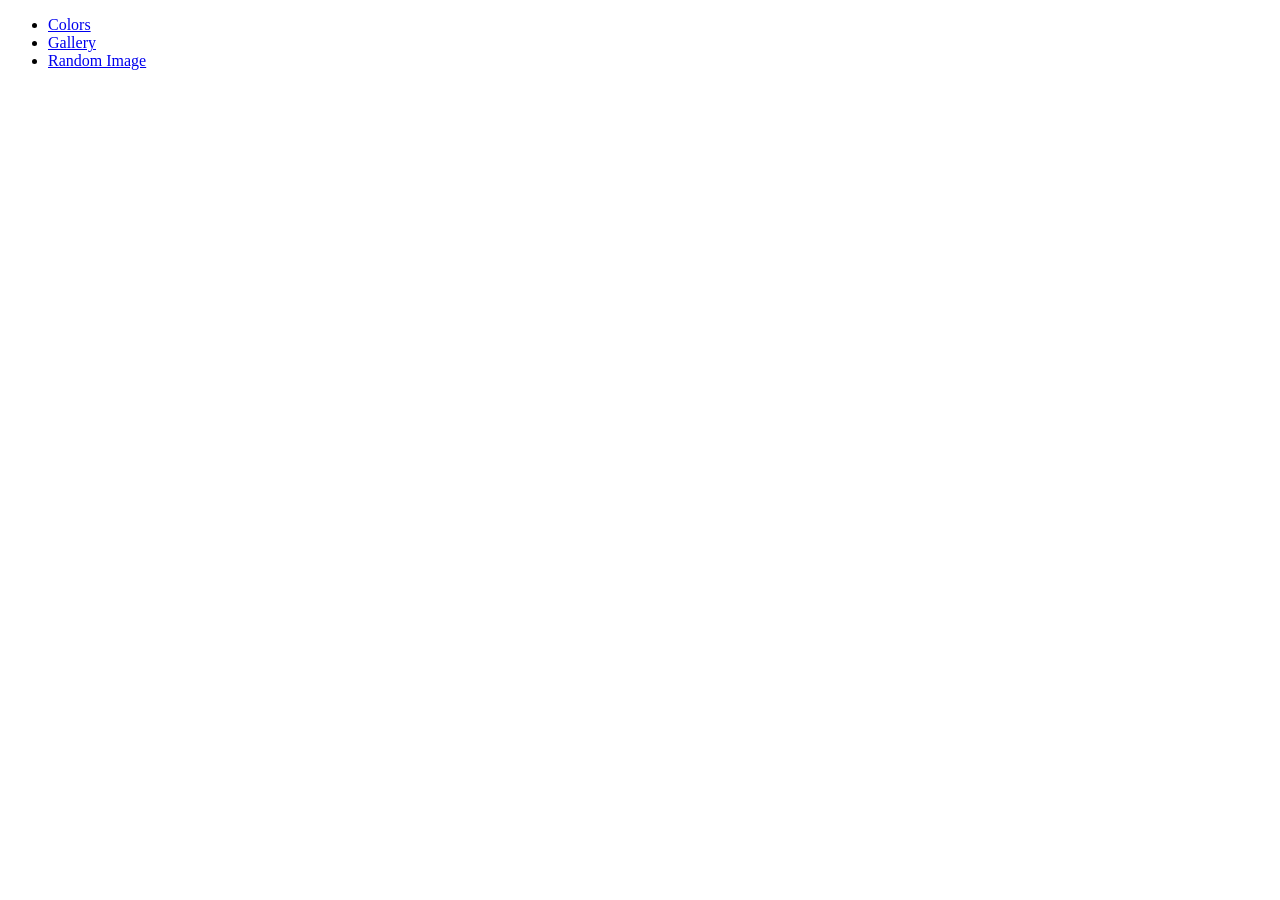
<file: index.html>
<!DOCTYPE html>
<html lang="en">
<head>
    <meta charset="UTF-8">
    <meta name="viewport" content="width=device-width, initial-scale=1.0">
    <title>JS Sandbox</title>
 
</head>
<body>
    <div class="container">
        <ul>
            <li><a href="colors.html">Colors</a></li>
            <li><a href="gallery.html">Gallery</a></li>
            <li><a href="random-image.html">Random Image</a></li>
        </ul>
    </div>
</body>
</html>
</file>
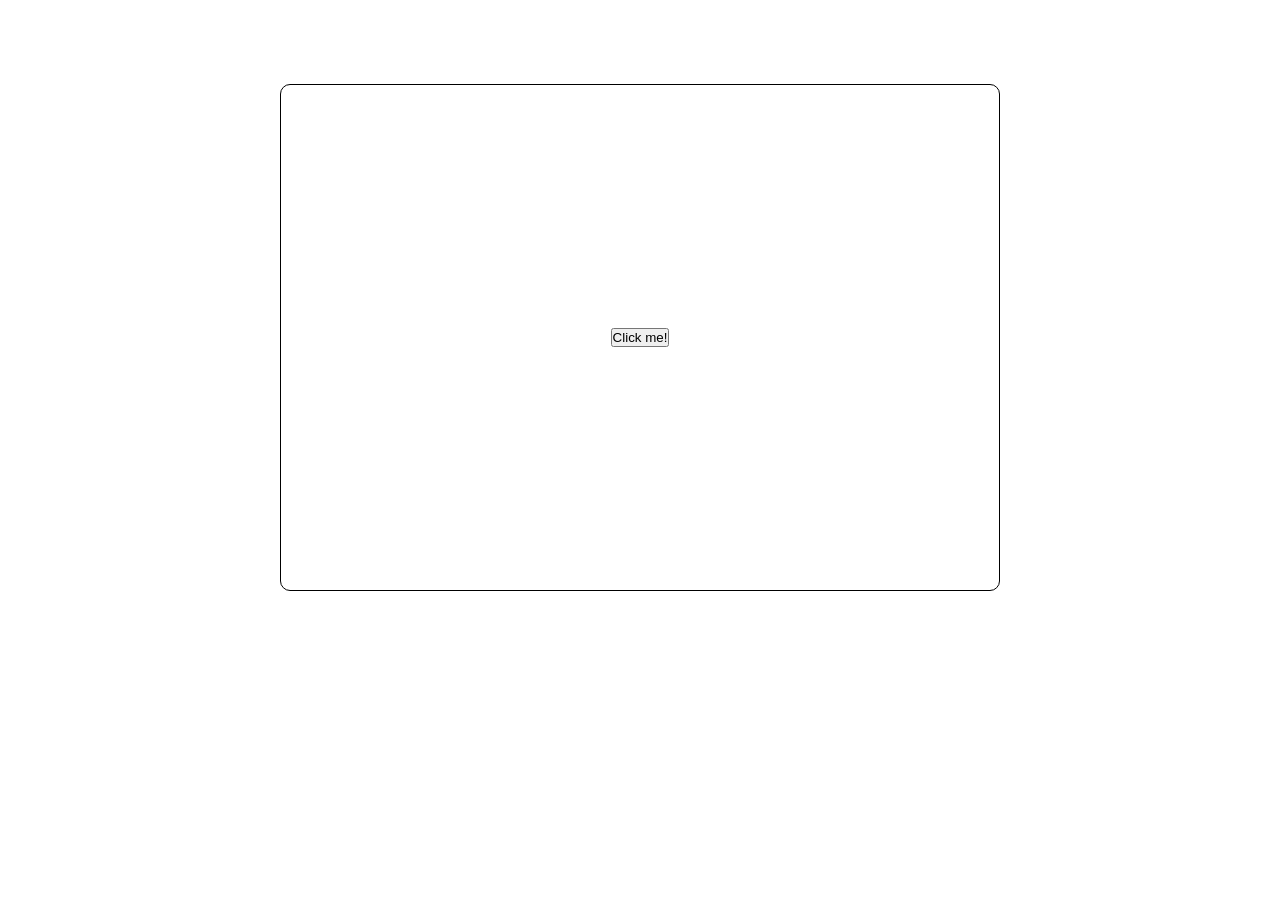
<file: colors.html>
<!DOCTYPE html>
<html lang="en">
<head>
    <meta charset="UTF-8">
    <meta name="viewport" content="width=device-width, initial-scale=1.0">
    <title>Random colors</title>
    <link rel="stylesheet" href="css/colors.css">
</head>
<body>
    <div class="container">
        <div class="box-container">
            <div class="box">
                <button>Click me!</button>
            </div>
        </div>
    </div>



    <script src="js/colors.js"></script>

</body>
</html>
</file>
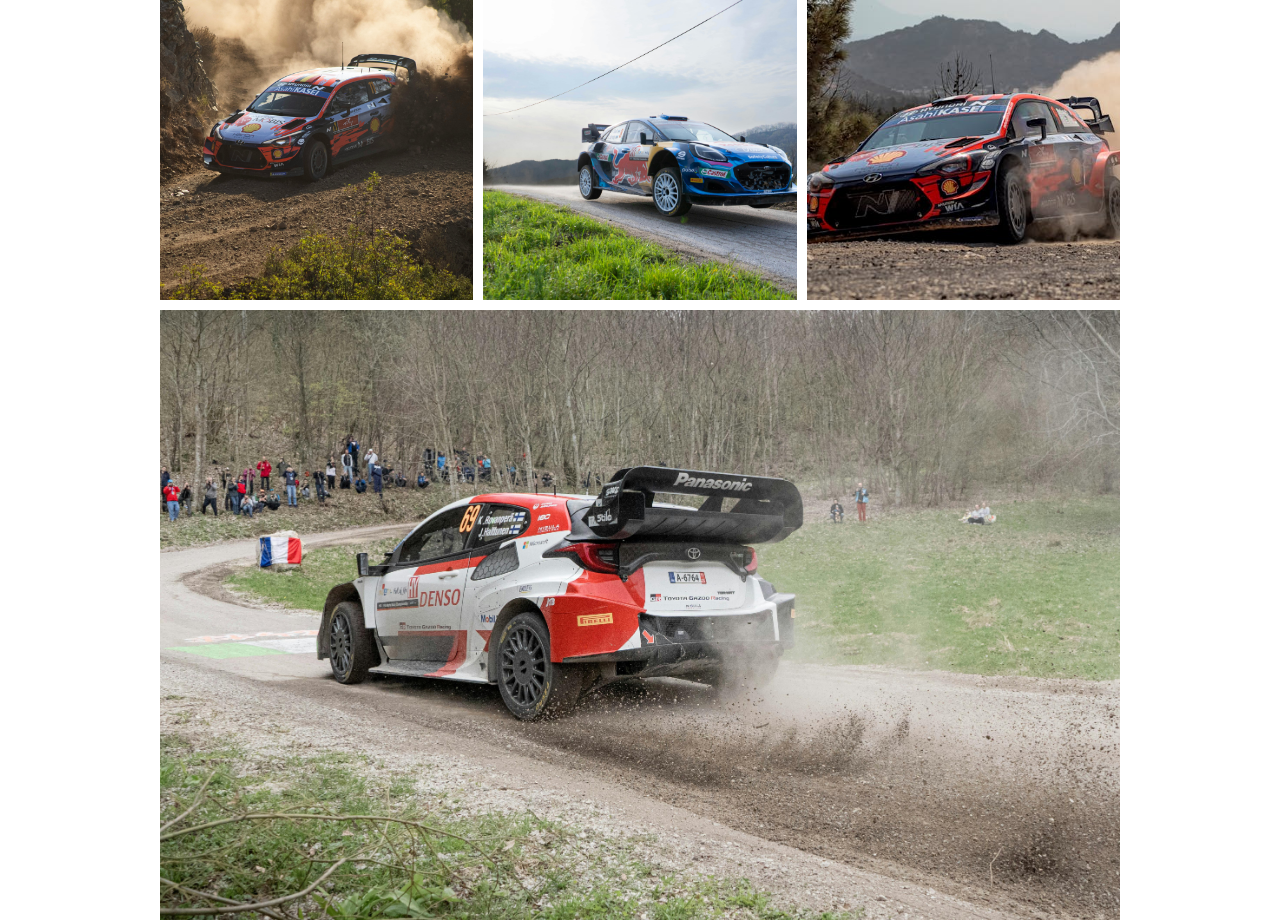
<file: gallery.html>
<!DOCTYPE html>
<html lang="en">
<head>
    <meta charset="UTF-8">
    <meta name="viewport" content="width=device-width, initial-scale=1.0">
    <title>Js Gallery</title>
    <link rel="stylesheet" href="css/images.css">
</head>
<body>
    <div class="container">
        <div class="gallery">
            <div class="gallery-image gallery-image1">
                <img src="images/Image1.jpg" alt="">
            </div>
            <div class="gallery-image gallery-image2">
                <img src="images/Image2.jpg" alt="">
            </div>
            <div class="gallery-image gallery-image3">
                <img src="images/Image3.jpg" alt="">
            </div>
            <div class="gallery-image gallery-image4">
                <img src="images/Image4.jpg" alt="">
            </div>
        </div>
    </div>


    <script src="js/images.js"></script>
</body>
</html>
</file>
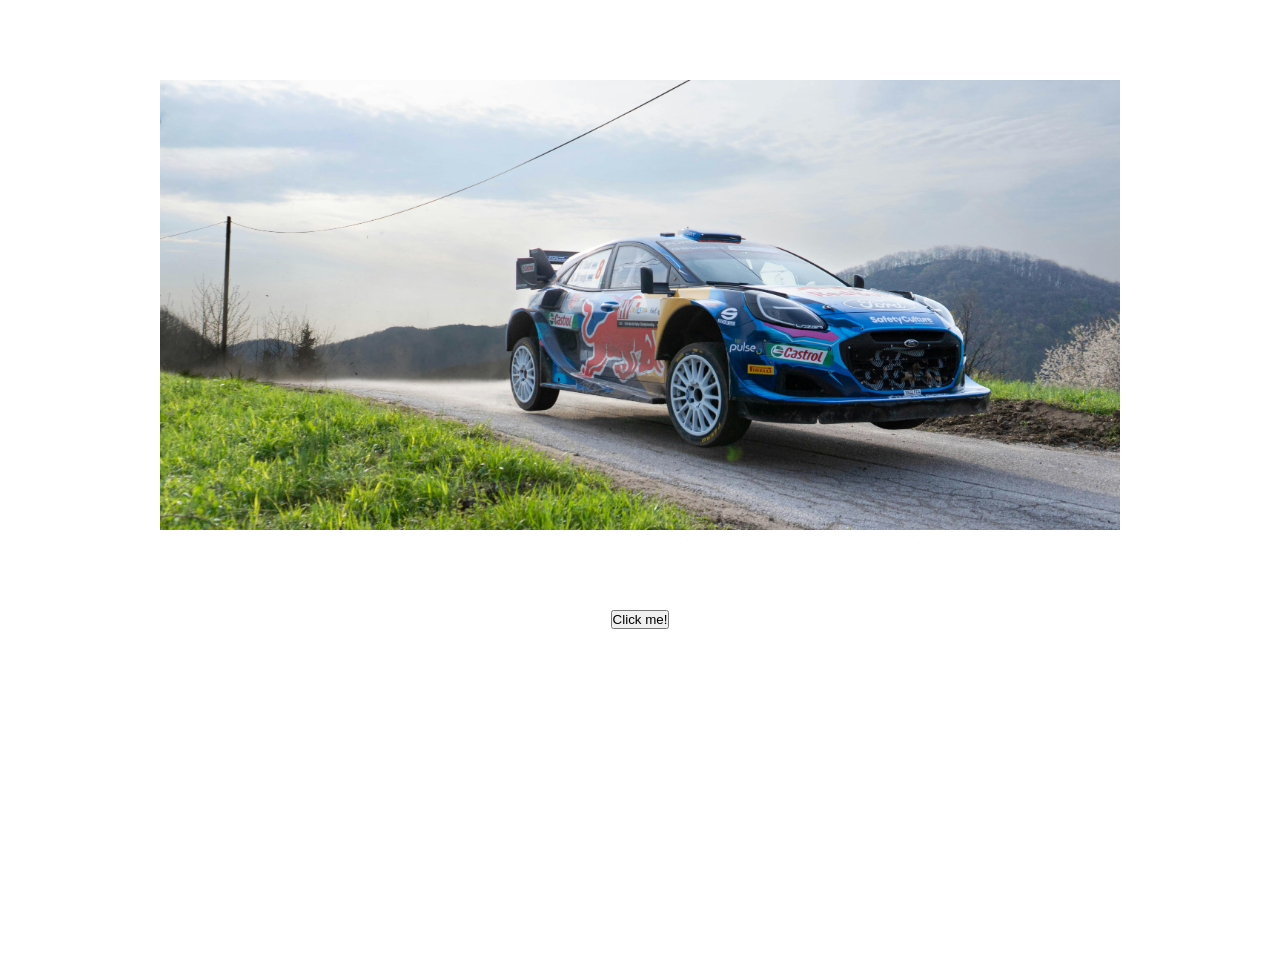
<file: random-image.html>
<!DOCTYPE html>
<html lang="en">
<head>
    <meta charset="UTF-8">
    <meta name="viewport" content="width=device-width, initial-scale=1.0">
    <title>Random image</title>
    <link rel="stylesheet" href="css/randomimage.css">
</head>
<body>
    <div class="container">
        <div class="image-container">
            <img src="images/Image2.jpg" alt="">
        </div>

          <button>Click me!</button>
    </div>

    <script src="js/randomimage.js"></script>
</body>
</html>
</file>
<file: css/colors.css>
* {
    box-sizing: border-box;
    margin: 0;
    padding: 0;
}

.box-container {
    align-items: center;
    display: flex;
    justify-content: center;
    height: 75vh;
    margin: 0 auto;
    width: 75%;
}

.box {
    align-items: center;
    display: flex;
    justify-content: center;
    border: 1px solid black;
    border-radius: 10px;
    height: 75%;
    margin: 0 auto;
    width: 75%;
}
</file>
<file: css/images.css>
* {
    box-sizing: border-box;
    margin: 0;
    padding: 0;
}

.gallery {
    display: grid;
    height: 95%;
    gap: 10px;
    grid-template-columns: repeat(3, 1fr);
    grid-template-rows: repeat(3, 300px);
    margin: 0 auto;
    width: 75%;
}

.gallery-image img {
    height: 100%;
    object-fit: cover;
    width: 100%;
}

.gallery-image4 {
    grid-column: 1/4;
    grid-row: 2/4;
}
</file>
<file: css/randomimage.css>
* {
    box-sizing: border-box;
    margin: 0;
    padding: 0;
}

.container {
    height: 100vh;
    text-align: center;
}

.image-container {
    height: 50%;
    margin: 5rem auto;
    width: 75%;
}

img {
    object-fit: cover;
    height: 100%;
    width: 100%;
}
</file>
